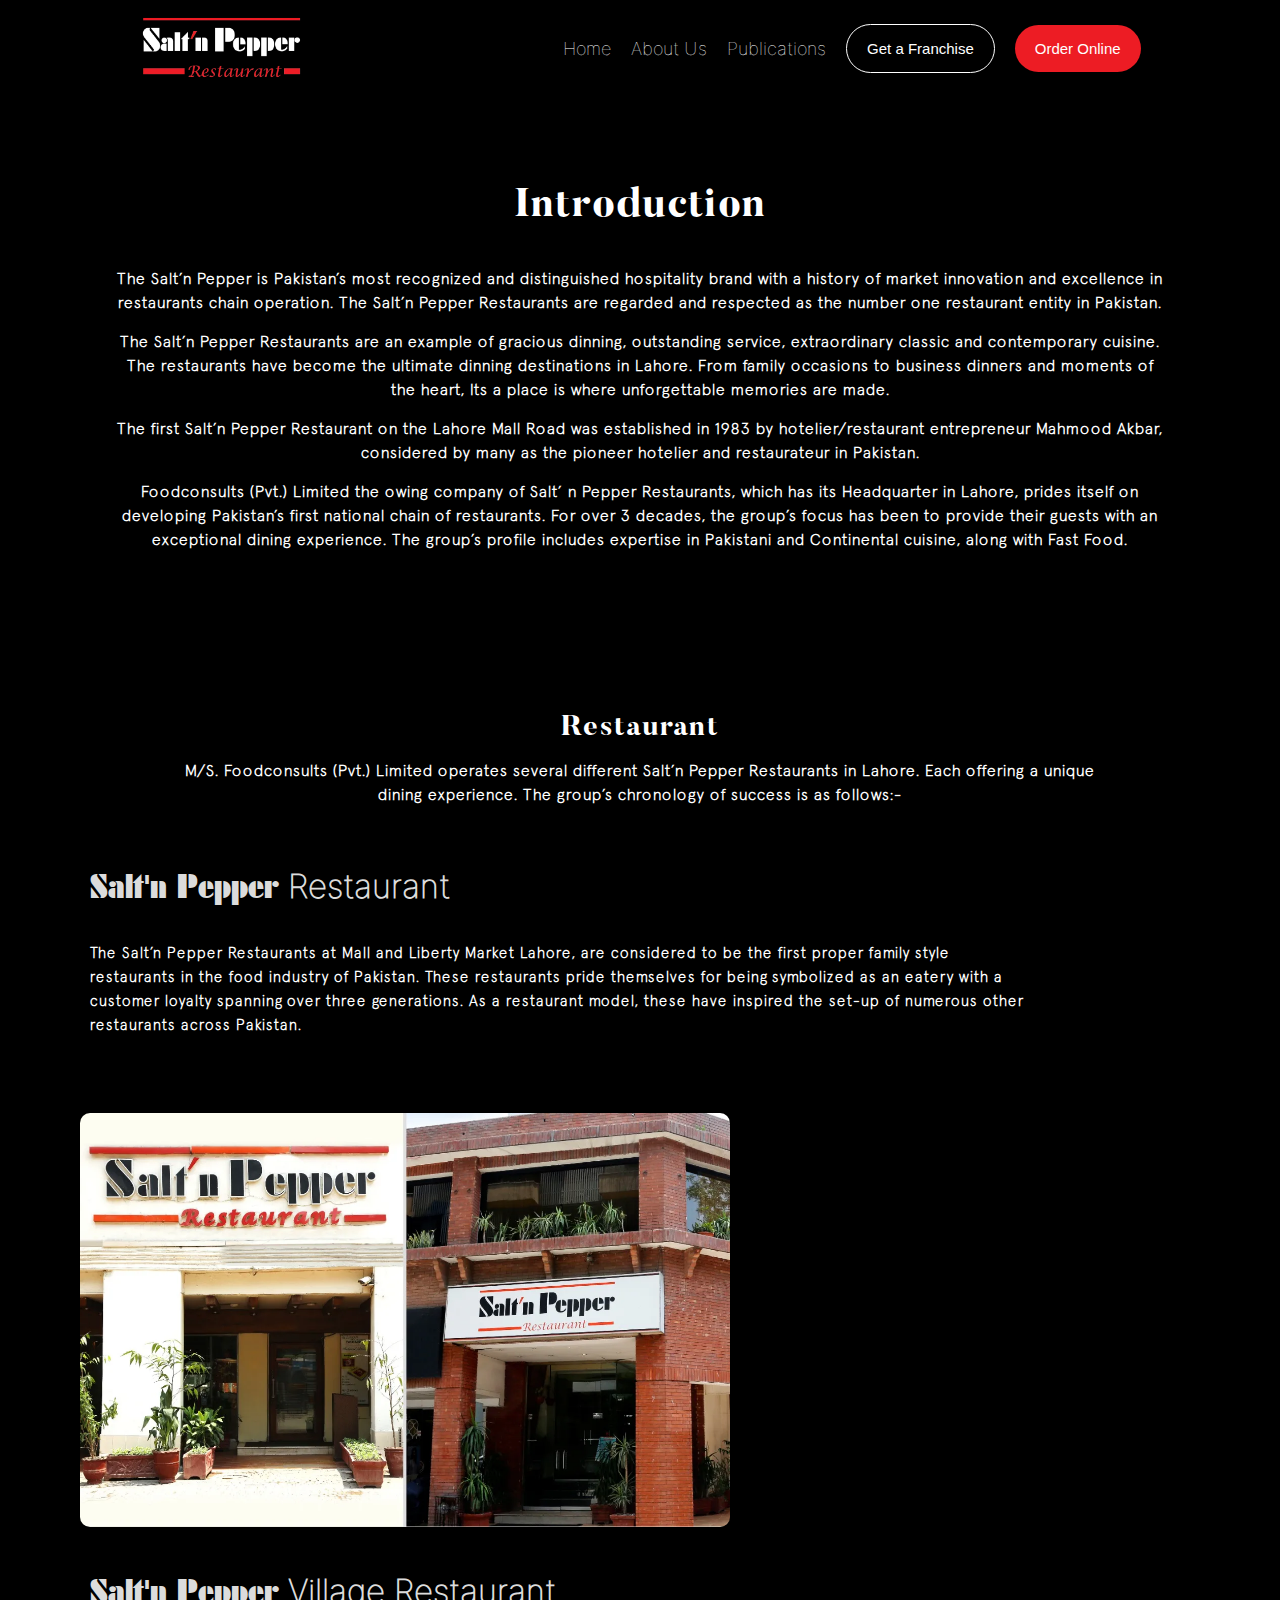
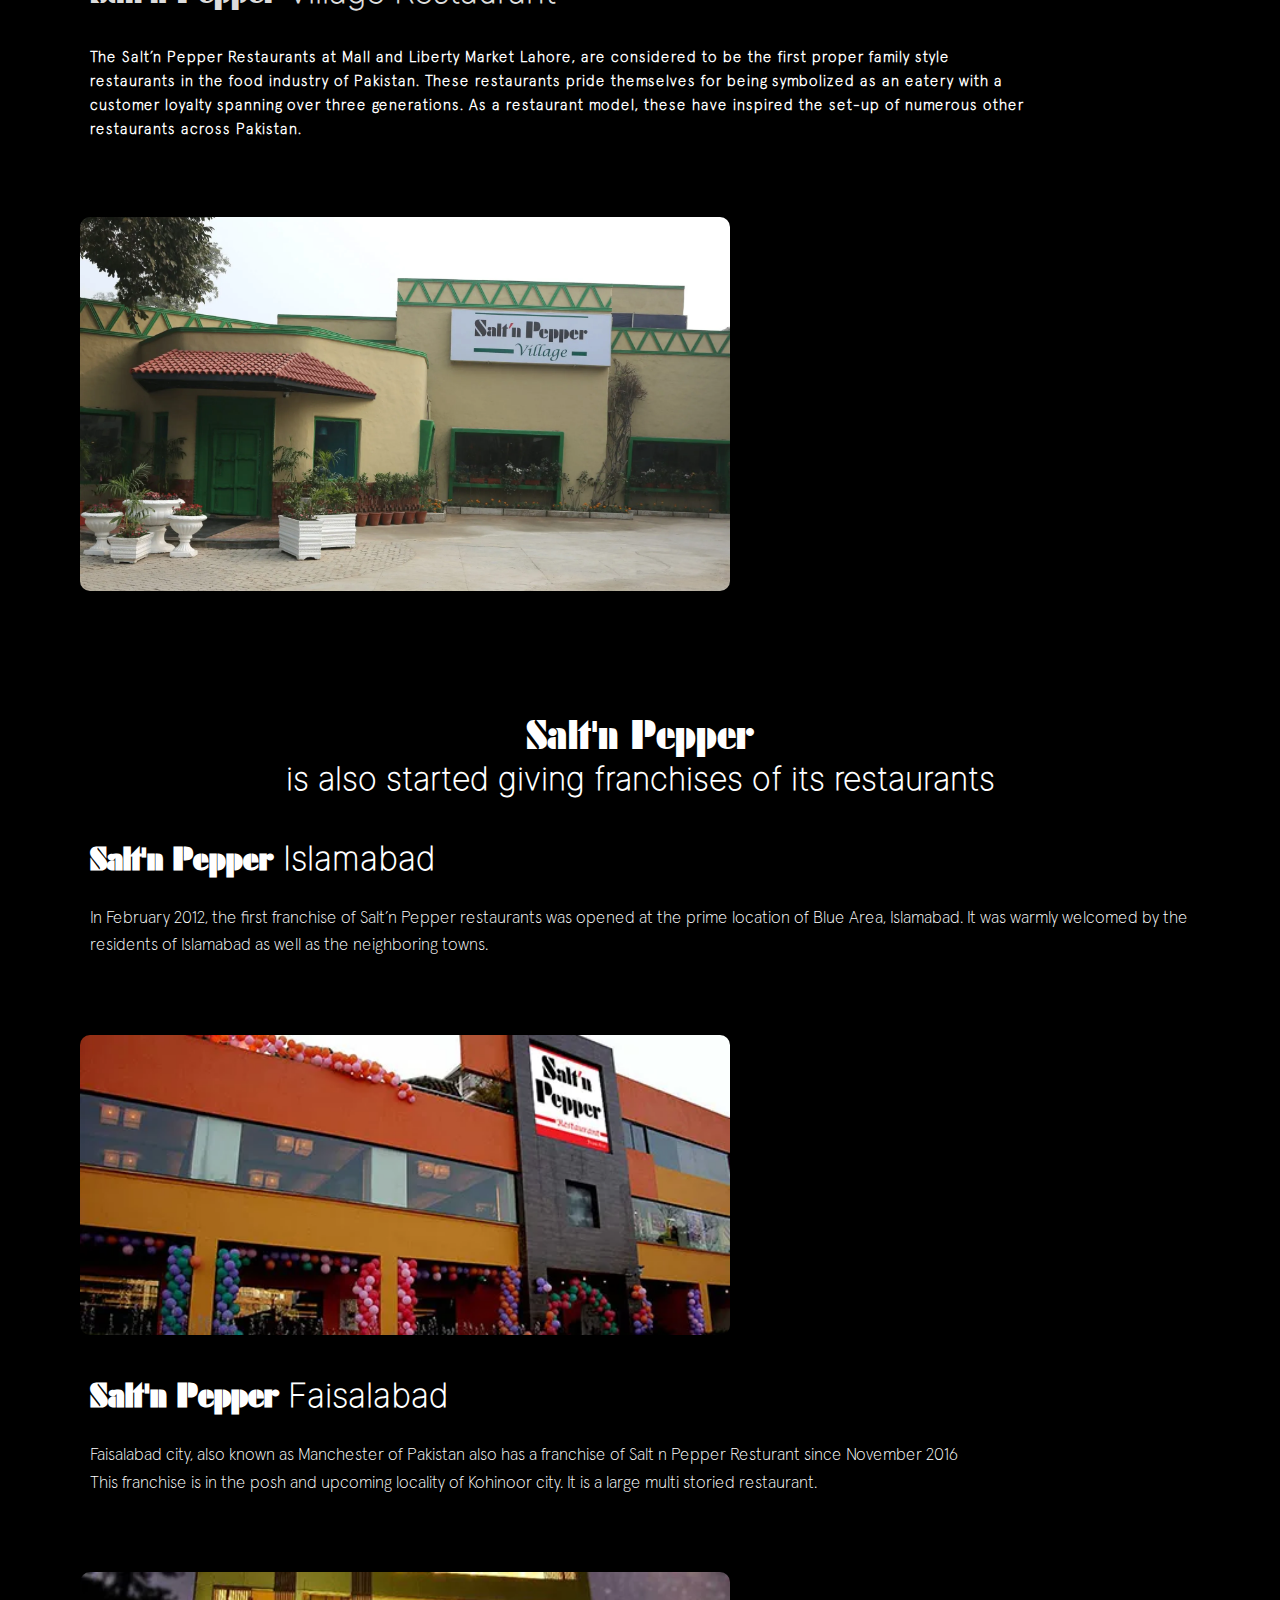
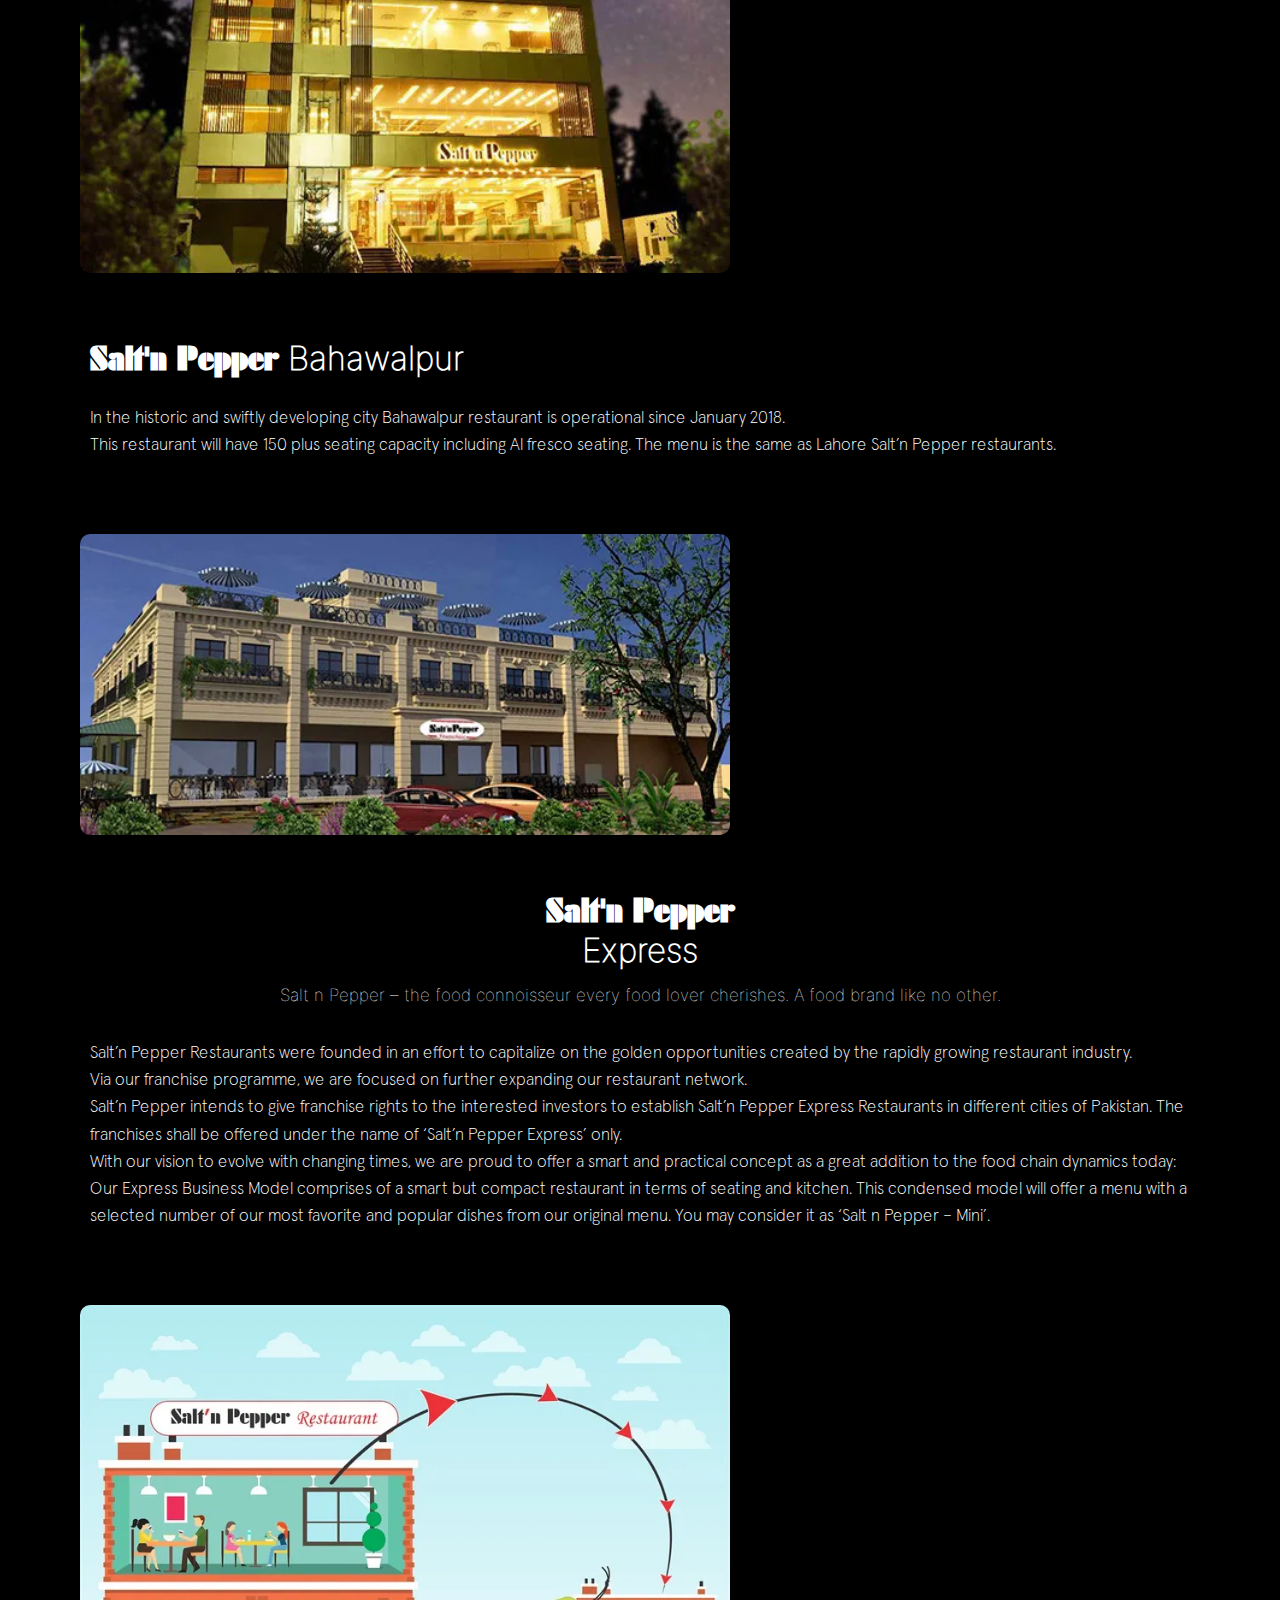
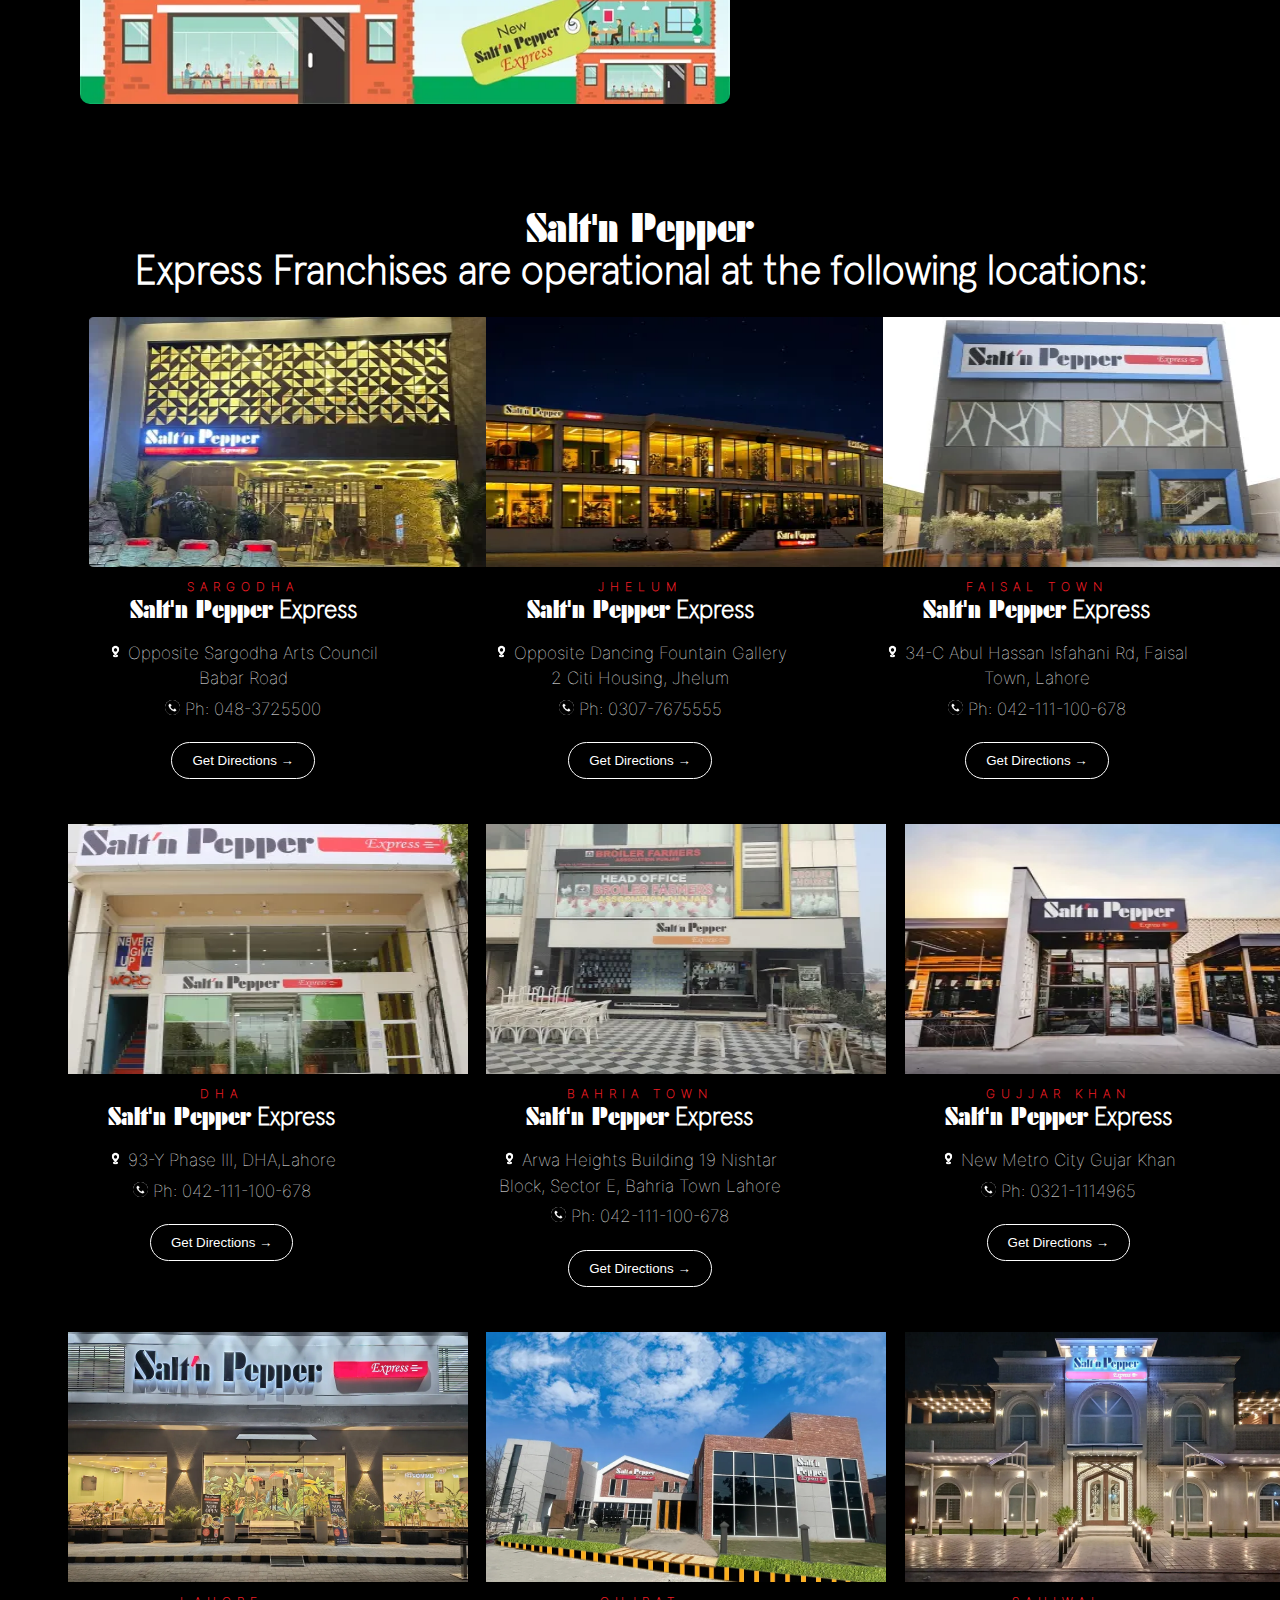
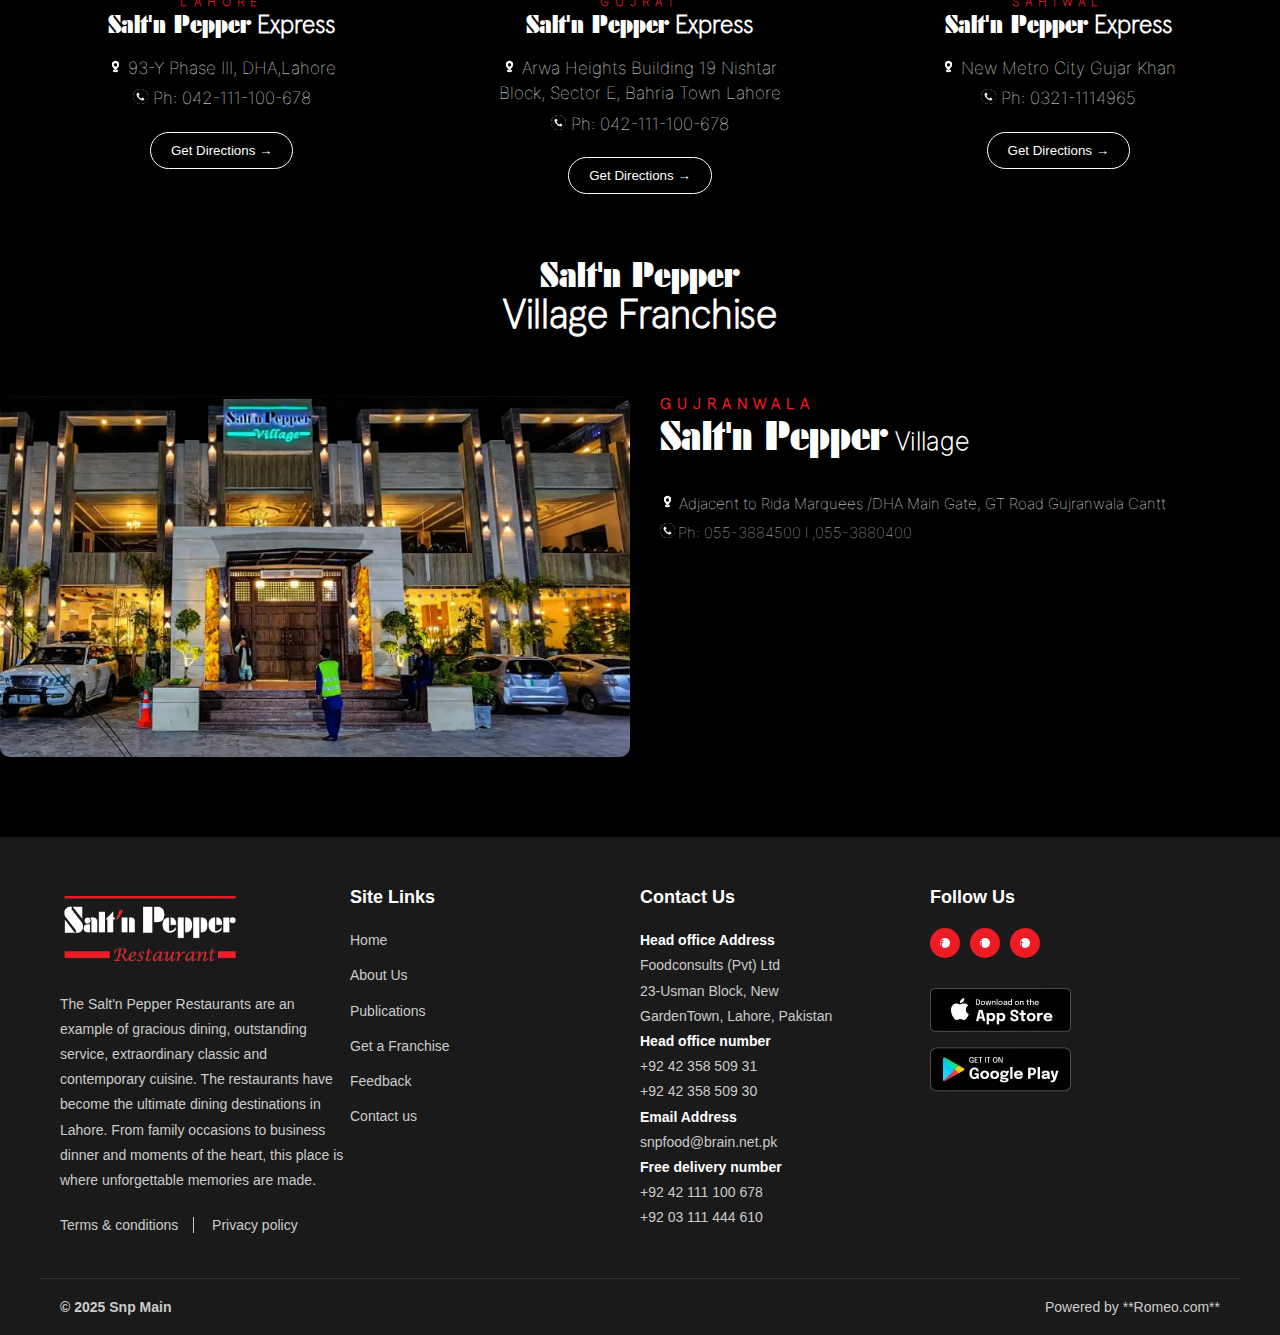
<file: about us.html>
<!DOCTYPE html>
<html lang="en">

<head>
   <meta charset="UTF-8">
   <meta name="viewport" content="width=device-width, initial-scale=1.0">
   <title>About Us</title>
   <link rel="stylesheet" href="utility.css">
   <link rel="stylesheet" href="style.css">
</head>

<body>
   <header class=" d-flex justify-around item-center m-2 flex-wrap">
      <!-- navbar started  -->
      <div class="logo">
         <img class="main-logo" src="Assets/images/logo.webp" alt="logo">
      </div>
      <nav class="d-flex gap-4 flex-wrap item-center">
         <a href="./index.html" class="text-none">Home</a>
         <a href="./about us.html" class="text-none">About Us</a>
         <a href="./publications.html" class="text-none">Publications</a>
         <button class="franchise-btn"><a href="./get a franchise..html" class="text-none">Get a
               Franchise</a></button>
         <button class="order-btn">Order Online<span class="arrow-icon"><i
                  class="fa-solid fa-arrow-right"></i></span></button>

      </nav>
      <!-- navbar ended -->
   </header>

   <!-- introduction started -->

   <section class="about-us text-center">
      <h2>Introduction</h2>
      <p>The Salt’n Pepper is Pakistan’s most recognized and distinguished hospitality brand with a history of market
         innovation and excellence in restaurants chain operation. The Salt’n Pepper Restaurants are regarded and
         respected as the number one restaurant entity in Pakistan.
      </p>
      <p>The Salt’n Pepper Restaurants are an example of gracious dinning, outstanding service, extraordinary classic
         and contemporary cuisine. The restaurants have become the ultimate dinning destinations in Lahore. From family
         occasions to business dinners and moments of the heart, Its a place is where unforgettable memories are made.
      </p>
      <p>The first Salt’n Pepper Restaurant on the Lahore Mall Road was established in 1983 by hotelier/restaurant
         entrepreneur Mahmood Akbar, considered by many as the pioneer hotelier and restaurateur in Pakistan.
      </p>
      <p>Foodconsults (Pvt.) Limited the owing company of Salt’ n Pepper Restaurants, which has its Headquarter in
         Lahore, prides itself on developing Pakistan’s first national chain of restaurants. For over 3 decades, the
         group’s focus has been to provide their guests with an exceptional dining experience. The group’s profile
         includes expertise in Pakistani and Continental cuisine, along with Fast Food.
      </p>
   </section>
   <!-- introduction ended  -->


   <!-- salt n pepper resturant started -->

   <section class="restaurant-intro text-center">
      <h2>Restaurant</h2>
      <p>M/S. Foodconsults (Pvt.) Limited operates several different Salt’n Pepper Restaurants in Lahore. Each offering
         a unique dining experience. The group’s chronology of success is as follows:-
      </p>

      <div class="franchise-one d-flex justify-around flex-wrap gap-5">
         <div class="about-franchise-text m-2">
            <h3><span class="futurak">Salt'n Pepper</span> Restaurant</h3> <br>
            <p>The Salt’n Pepper Restaurants at Mall and Liberty Market Lahore, are considered to be the first proper
               family style restaurants in the food industry of Pakistan. These restaurants pride themselves for being
               symbolized as an eatery with a customer loyalty spanning over three generations. As a restaurant model,
               these have inspired the set-up of numerous other restaurants across Pakistan.</p>
         </div>

         <div class="one-img">
            <img src="Assets/about images/no-1.webp" alt="Salt’n Pepper Lahore">
         </div>
      </div>



      <div class="franchise-two d-flex justify-around flex-wrap gap-5">
         <div class="about-franchise-text m-2">
            <h3><span class="futurak">Salt'n Pepper</span> Village Restaurant</h3> <br>
            <p>The Salt’n Pepper Restaurants at Mall and Liberty Market Lahore, are considered to be the first proper
               family style restaurants in the food industry of Pakistan. These restaurants pride themselves for being
               symbolized as an eatery with a customer loyalty spanning over three generations. As a restaurant model,
               these have inspired the set-up of numerous other restaurants across Pakistan.</p>
         </div>

         <div class="one-img">
            <img src="Assets/about images/no-2.webp" alt="">
         </div>
      </div>
   </section>


   <section class="its-resturants text-center">
      <h2 class="futurak">Salt'n Pepper</h2>
      <span>is also started giving franchises of its restaurants</span>

      <div class="its-one d-flex justify-around flex-wrap gap-5 mt-2">
         <div class="about-its-text m-2">
            <h3><span class="futurak">Salt'n Pepper</span> Islamabad</h3> <br>
            <p>In February 2012, the first franchise of Salt’n Pepper restaurants was opened at the prime location of
               Blue Area, Islamabad. It was warmly welcomed by the residents of Islamabad as well as the neighboring
               towns.</p>
         </div>

         <div class="first-img">
            <img src="Assets/about images/no-3.webp" alt="Salt’n Pepper Lahore">
         </div>
      </div>



      <div class="its-two d-flex justify-around flex-wrap gap-5">
         <div class="about-its-text m-2">
            <h3><span class="futurak">Salt'n Pepper</span> Faisalabad</h3> <br>
            <p>Faisalabad city, also known as Manchester of Pakistan also has a franchise of Salt n Pepper Resturant
               since November 2016</p>
            <p>This franchise is in the posh and upcoming locality of Kohinoor city. It is a large multi storied
               restaurant.</p>
         </div>

         <div class="first-img">
            <img src="Assets/about images/no-4.webp" alt="">
         </div>


         <div class="its-three d-flex justify-around flex-wrap gap-5 mt-2">
            <div class="about-its-text m-2">
               <h3><span class="futurak">Salt'n Pepper</span> Bahawalpur</h3> <br>
               <p>In the historic and swiftly developing city Bahawalpur restaurant is operational since January 2018.
               </p>
               <p>This restaurant will have 150 plus seating capacity including Al fresco seating. The menu is the same
                  as Lahore Salt’n Pepper restaurants.</p>
            </div>

            <div class="first-img">
               <img src="Assets/about images/no-5.webp" alt="Salt’n Pepper Lahore">
            </div>
         </div>

         <div class="its-four-heading">
            <h3><span class="futurak">Salt'n Pepper</span> <br> Express</h3>
            <p>Salt n Pepper – the food connoisseur every food lover cherishes. A food brand like no other.</p>
         </div>

         <div class="its-four d-flex justify-around flex-wrap gap-5 mt-1">
         <div class="about-its-text m-2 mt-4">
            <p>Salt’n Pepper Restaurants were founded in an effort to capitalize on the golden opportunities created by the rapidly growing restaurant industry.</p>
            <p>Via our franchise programme, we are focused on further expanding our restaurant network.</p>
            <p>Salt’n Pepper intends to give franchise rights to the interested investors to establish Salt’n Pepper Express Restaurants in different cities of Pakistan. The franchises shall be offered under the name of ‘Salt’n Pepper Express’ only.</p>
            <p>With our vision to evolve with changing times, we are proud to offer a smart and practical concept as a great addition to the food chain dynamics today:</p>
            <p>Our Express Business Model comprises of a smart but compact restaurant in terms of seating and kitchen. This condensed model will offer a menu with a selected number of our most favorite and popular dishes from our original menu. You may consider it as ‘Salt n Pepper – Mini’.</p>
         </div>

         <div class="first-img">
            <img src="Assets/about images/no-6.webp" alt="">
         </div>
      </div>
   </section>


   <section>

   </section>

   <!-- salt n pepper resturant ended -->

   <!-- Express Franchises are operational at the following locations:started -->

    <section>
  <h3 class="express-franchises-head text-center">
    <span class="futurak">Salt'n Pepper</span><br> Express Franchises are operational at the following locations:</h3>

  <div class="express-franchise d-flex justify-evenly gap-5 m-5 flex-wrap">
    <!-- Card 1 -->
    <div class="franchise-card text-center">
      <img class="express-franchises-images" src="Assets/images/sargodha-pic.webp" alt="Salt’n Pepper Sargodha">
      <h5>SARGODHA</h5>
      <h3><span class="futurak">Salt'n Pepper</span> Express</h3>
      <p><img class="location-img" src="Assets/images/location-4.png"> Opposite Sargodha Arts Council Babar Road</p>
      <p><img class="phone-img" src="Assets/images/phone.png"> Ph: 048-3725500</p> 
      <button class="express-franchise-btn  d-flex flex-column gap-5">Get Directions &#8594</button>
    </div>
 
    <!-- Card 2 -->
    <div class="franchise-card text-center">
      <img class="express-franchises-images" src="Assets/images/jhelum-pic.webp" alt="Salt’n Pepper Jhelum">
      <h5>JHELUM</h5>
      <h3><span class="futurak">Salt'n Pepper</span> Express</h3>
      <p><img class="location-img" src="Assets/images/location-4.png"> Opposite Dancing Fountain Gallery 2 Citi Housing, Jhelum</p>
      <p><img class="phone-img" src="Assets/images/phone.png"> Ph: 0307-7675555</p>
      <button class="express-franchise-btn   d-flex flex-column gap-5">Get Directions &#8594</button>
    </div>

    <!-- Card 3 -->
    <div class="franchise-card text-center">
      <img class="express-franchises-images" src="Assets/images/faisal town-pic.webp" alt="Salt’n Pepper Faisal Town">
      <h5>FAISAL TOWN</h5>
      <h3><span class="futurak">Salt'n Pepper</span> Express</h3>
      <p><img class="location-img" src="Assets/images/location-4.png"> 34-C Abul Hassan Isfahani Rd, Faisal Town, Lahore</p>
      <p><img class="phone-img" src="Assets/images/phone.png"> Ph: 042-111-100-678</p>
      <button class="express-franchise-btn   d-flex flex-column gap-5">Get Directions &#8594</button>
    </div>
  </div>


  <div class="express-franchise d-flex justify-around gap-5 m-5 flex-wrap">
    <!-- Card 4 -->
    <div class="franchise-card text-center">
      <img class="express-franchises-images" src="Assets/images/DHA-pic.webp" alt="Salt’n Pepper Sargodha">
      <h5>DHA</h5>
      <h3><span class="futurak">Salt'n Pepper</span> Express</h3>
      <p><img class="location-img" src="Assets/images/location-4.png">  93-Y Phase III, DHA,Lahore</p>
      <p><img class="phone-img" src="Assets/images/phone.png"> Ph: 042-111-100-678</p>
      <button class="express-franchise-btn   d-flex flex-column gap-5">Get Directions &#8594</button>
    </div>
 
    <!-- Card 5 -->
    <div class="franchise-card text-center">
      <img class="express-franchises-images" src="Assets/images/bahria town-pic.webp" alt="Salt’n Pepper Jhelum">
      <h5>BAHRIA TOWN</h5>
      <h3><span class="futurak">Salt'n Pepper</span> Express</h3>
      <p><img class="location-img" src="Assets/images/location-4.png">  Arwa Heights Building 19 Nishtar Block, Sector E, Bahria Town Lahore</p>
      <p><img class="phone-img" src="Assets/images/phone.png"> Ph: 042-111-100-678</p>
      <button class="express-franchise-btn   d-flex flex-column gap-5 ">Get Directions &#8594</button>
    </div>

    <!-- Card 6 -->
    <div class="franchise-card text-center">
      <img class="express-franchises-images" src="Assets/images/gujjar khan-pic.webp" alt="Salt’n Pepper gujjar khan">
      <h5>GUJJAR KHAN</h5>
      <h3><span class="futurak">Salt'n Pepper</span> Express</h3>
      <p><img class="location-img" src="Assets/images/location-4.png">  New Metro City Gujar Khan</p> 
      <p><img class="phone-img" src="Assets/images/phone.png"> Ph: 0321-1114965</p> 
      <button class="express-franchise-btn   d-flex flex-column gap-5">Get Directions  &#8594</button>
    </div>
  </div>

   <div class="express-franchise d-flex justify-around gap-5 m-5 flex-wrap">
    <!-- Card 7 -->
    <div class="franchise-card text-center">
      <img class="express-franchises-images" src="Assets/images/lahore-pic.webp" alt="Salt’n Pepper lahore">
      <h5>LAHORE</h5>
      <h3><span class="futurak">Salt'n Pepper</span> Express</h3>
      <p><img class="location-img" src="Assets/images/location-4.png">  93-Y Phase III, DHA,Lahore</p>
      <p><img class="phone-img" src="Assets/images/phone.png"> Ph: 042-111-100-678</p>
      <button class="express-franchise-btn   d-flex flex-column gap-5">Get Directions &#8594</button>
    </div>
 
    <!-- Card 8 -->
    <div class="franchise-card text-center">
      <img class="express-franchises-images" src="Assets/images/gujrat-pic.webp" alt="Salt’n Pepper gujrat">
      <h5>GUJRAT</h5>
      <h3><span class="futurak">Salt'n Pepper</span> Express</h3>
      <p><img class="location-img" src="Assets/images/location-4.png">  Arwa Heights Building 19 Nishtar Block, Sector E, Bahria Town Lahore</p>
      <p><img class="phone-img" src="Assets/images/phone.png"> Ph: 042-111-100-678</p>
      <button class="express-franchise-btn   d-flex flex-column gap-5 ">Get Directions &#8594</button>
    </div>

    <!-- Card 9 -->
    <div class="franchise-card text-center">
      <img class="express-franchises-images" src="Assets/images/sahiwal-pic.webp" alt="Salt’n Pepper sahiwal">
      <h5>SAHIWAL</h5>
      <h3><span class="futurak">Salt'n Pepper</span> Express</h3>
      <p><img class="location-img" src="Assets/images/location-4.png">  New Metro City Gujar Khan</p> 
      <p><img class="phone-img" src="Assets/images/phone.png"> Ph: 0321-1114965</p> 
      <button class="express-franchise-btn   d-flex flex-column gap-5">Get Directions  &#8594</button>
    </div>
</section>

   <!-- Express Franchises are operational at the following locations:started -->

<!-- village franchise started  -->

<section>
<h3 class="village-franchise-head-about text-center item-center justify-center flex-wrap ">
    <span class="futurak">Salt'n Pepper</span><br> Village Franchise
  </h3>
   <div class="village-franchise-about d-flex justify-between flex-wrap gap-5">
            <div class="franchise-text m-2">
               <h5>GUJRANWALA</h5>
              <div> <h3><span class="futurak">Salt'n Pepper</span> Village</h3>
               <p> <br> 
                  <img class="location-img" src="Assets/images/location-4.png">  Adjacent to Rida Marquees /DHA Main Gate, GT Road Gujranwala Cantt</p>
               <img class="phone-img mt" src="Assets/images/phone.png">
               <a href="055-3884500 l ,055-3880400">Ph: 055-3884500 l ,055-3880400</a>
               <br>
               </div>
            </div>

            <div class="village-about-img">
               <img src="Assets/images/gujranwal-pic.webp" alt="Salt’n Pepper Gujrawanla">
            </div>
</section>

<!-- village franchise started  -->


<!-- About main footer started  -->

<footer class="main-footer">
    <div class="footer-container d-flex justify-between gap-6">

        <div class="footer-column brand-info">
            <div class="logo-container">
                <img src="Assets/images/logo.webp" alt="Salt'n Pepper Restaurant Logo" class="footer-logo">
            </div>
            <p class="description">
                The Salt'n Pepper Restaurants are an example of gracious dining, outstanding service, extraordinary
                classic and contemporary cuisine. The restaurants have become the ultimate dining destinations in
                Lahore. From family occasions to business dinner and moments of the heart, this place is where
                unforgettable memories are made.
            </p>
            <div class="legal-links">
                <a href="#" class="footer-link">Terms & conditions</a>
                <a href="#" class="footer-link">Privacy policy</a>
            </div>
        </div>

        <div class="footer-column site-links">
            <h4 class="column-title">Site Links</h4>
            <ul>
                <li><a href="#" class="footer-link">Home</a></li>
                <li><a href="#" class="footer-link">About Us</a></li>
                <li><a href="#" class="footer-link">Publications</a></li>
                <li><a href="#" class="footer-link">Get a Franchise</a></li>
                <li><a href="#" class="footer-link">Feedback</a></li>
                <li><a href="#" class="footer-link">Contact us</a></li>
            </ul>
        </div>

        <div class="footer-column contact-us">
            <h4 class="column-title">Contact Us</h4>

            <p><strong>Head office Address</strong></p>
            <p class="contact-detail">Foodconsults (Pvt) Ltd</p>
            <p class="contact-detail">23-Usman Block, New</p>
            <p class="contact-detail">GardenTown, Lahore, Pakistan</p>

            <p><strong>Head office number</strong></p>
            <p class="contact-detail">+92 42 358 509 31</p>
            <p class="contact-detail">+92 42 358 509 30</p>

            <p><strong>Email Address</strong></p>
            <p class="contact-detail email-link">snpfood@brain.net.pk</p>

            <p><strong>Free delivery number</strong></p>
            <p class="contact-detail">+92 42 111 100 678</p>
            <p class="contact-detail">+92 03 111 444 610</p>
        </div>

        <div class="footer-column follow-us">
            <h4 class="column-title">Follow Us</h4>
            
            <div class="social-icons">
                <a href="#" class="social-icon facebook" aria-label="Facebook"></a>
                <a href="#" class="social-icon instagram" aria-label="Instagram"></a>
                <a href="#" class="social-icon twitter" aria-label="Twitter"></a>
            </div>

            <div class="app-links">
                <a href="#" aria-label="Download on the App Store">
                    <img src="Assets/images/app store.webp" alt="App Store" class="app-badge">
                </a>
                <a href="#" aria-label="Get it on Google Play">
                    <img src="Assets/images/google play.webp" alt="Google Play" class="app-badge">
                </a>
            </div>
        </div>

    </div>

    <div class="footer-bottom">
        <p class="copyright">© 2025 Snp Main</p>
        <p class="powered-by">Powered by **Romeo.com**</p>
    </div>
</footer>
</body>

</html>
</file>
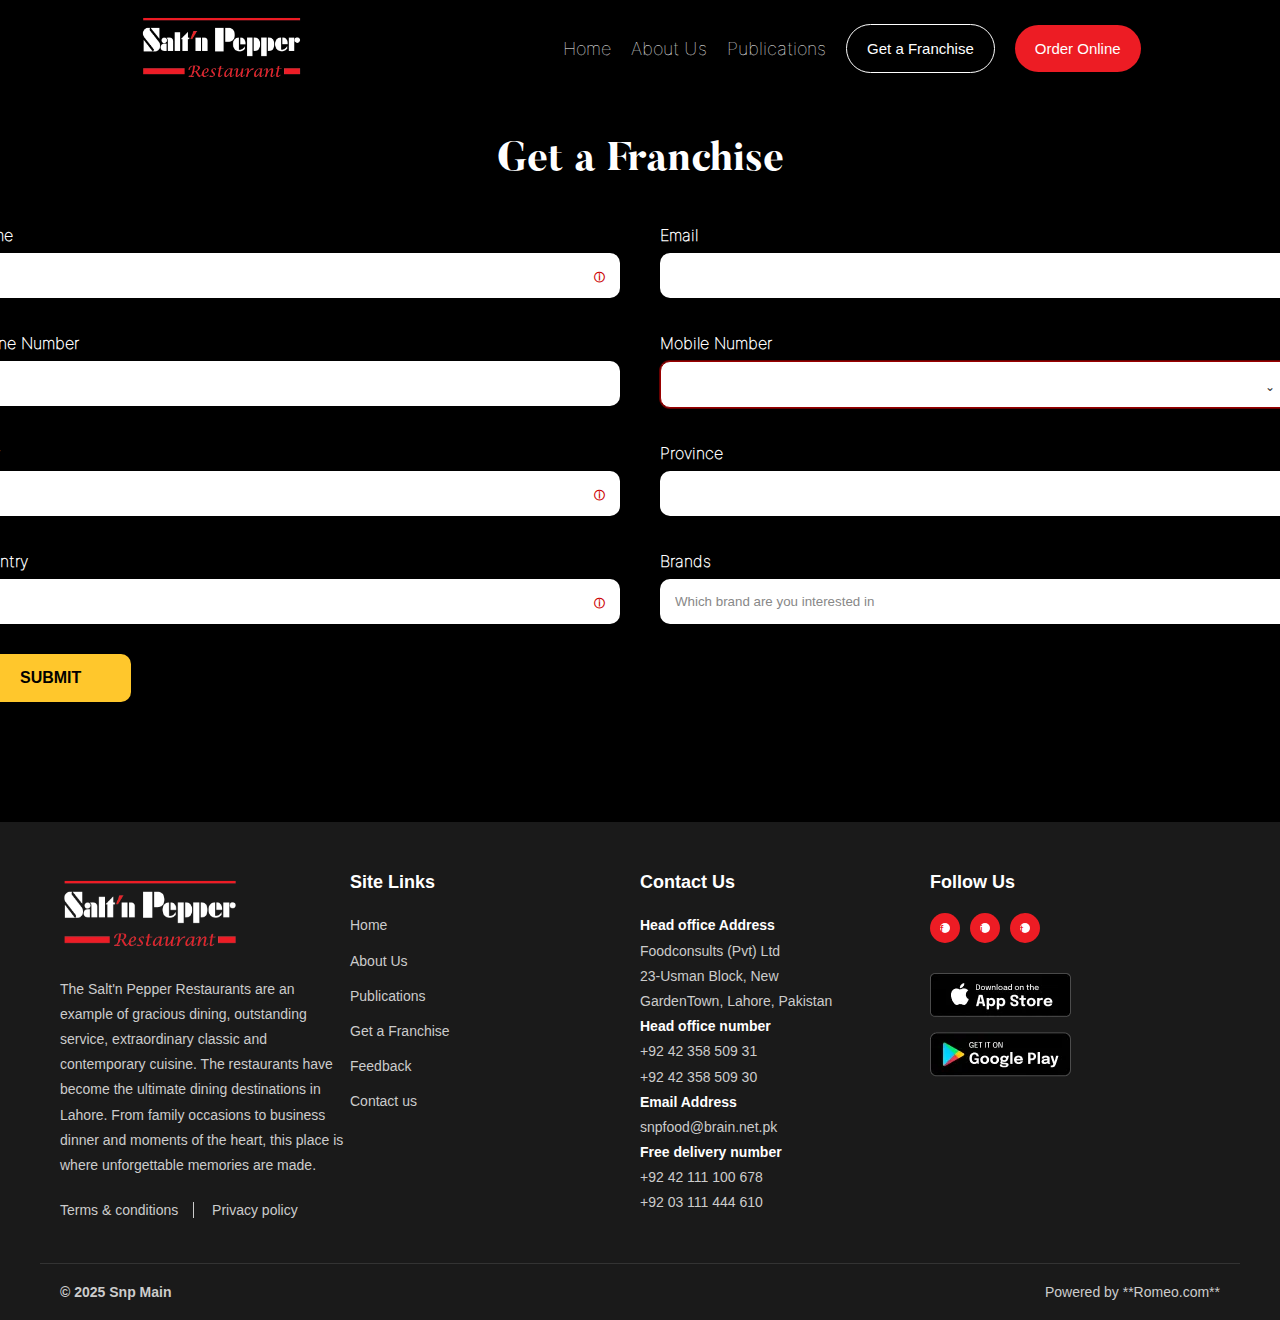
<file: get a franchise..html>
<!DOCTYPE html>
<html lang="en">
<head>
    <meta charset="UTF-8">
    <meta name="viewport" content="width=device-width, initial-scale=1.0">
    <title>Get A Franchise</title>
    <link rel="stylesheet" href="utility.css">
   <link rel="stylesheet" href="style.css">
</head>
<body>
     <header class=" d-flex justify-around item-center m-2 flex-wrap">
      <!-- navbar started  -->
      <div class="logo">
         <img class="main-logo" src="Assets/images/logo.webp" alt="logo">
      </div>
      <nav class="d-flex gap-4 flex-wrap item-center">
         <a href="./index.html" class="text-none">Home</a>
         <a href="./about us.html" class="text-none">About Us</a>
         <a href="./publications.html" class="text-none">Publications</a>
         <button class="franchise-btn"><a href="./get a franchise..html" class="text-none">Get a Franchise</a></button>
         <button class="order-btn">Order Online<span class="arrow-icon"><i
                  class="fa-solid fa-arrow-right"></i></span></button>

      </nav>
   </header>
   <!-- navbar ended -->
    
<!-- Form startedt  -->

  <div class="form-container d-flex item-center justify-center">
        <h2>Get a Franchise</h2>

        <form action="#" method="POST">
            <div class="form-grid">
                
                <div class="form-group">
                    <label for="name">Name</label>
                    <input type="text" id="name" name="name" required>
                    <span class="error-icon">ⓘ</span>
                </div>
                <div class="form-group">
                    <label for="email">Email</label>
                    <input type="email" id="email" name="email" required>
                    <span class="error-icon">ⓘ</span>
                </div>

                <div class="form-group">
                    <label for="phone">Phone Number</label>
                    <input type="tel" id="phone" name="phone" value="0" required>
                </div>
                <div class="form-group">
                    <label for="mobile">Mobile Number</label>
                    <input type="tel" id="mobile" name="mobile" required>
                    <span class="dropdown-icon">⌄</span> 
                    <span class="error-icon">ⓘ</span>
                </div>

                <div class="form-group">
                    <label for="city">City</label>
                    <input type="text" id="city" name="city" required>
                    <span class="error-icon">ⓘ</span>
                </div>
                <div class="form-group">
                    <label for="province">Province</label>
                    <input type="text" id="province" name="province" required>
                    <span class="error-icon">ⓘ</span>
                </div>

                <div class="form-group">
                    <label for="country">Country</label>
                    <input type="text" id="country" name="country" required>
                    <span class="error-icon">ⓘ</span>
                </div>
                <div class="form-group">
                    <label for="brands">Brands</label>
                    <input type="text" id="brands" name="brands" placeholder="Which brand are you interested in" required>
                </div>
            </div>

            <button type="submit" class="submit-button">SUBMIT</button>
        </form>
    </div>

<!-- Form ended  -->


<!-- franchise main footer started  -->

<footer class="main-footer">
    <div class="footer-container d-flex justify-between gap-6">

        <div class="footer-column brand-info">
            <div class="logo-container">
                <img src="Assets/images/logo.webp" alt="Salt'n Pepper Restaurant Logo" class="footer-logo">
            </div>
            <p class="description">
                The Salt'n Pepper Restaurants are an example of gracious dining, outstanding service, extraordinary
                classic and contemporary cuisine. The restaurants have become the ultimate dining destinations in
                Lahore. From family occasions to business dinner and moments of the heart, this place is where
                unforgettable memories are made.
            </p>
            <div class="legal-links">
                <a href="#" class="footer-link">Terms & conditions</a>
                <a href="#" class="footer-link">Privacy policy</a>
            </div>
        </div>

        <div class="footer-column site-links">
            <h4 class="column-title">Site Links</h4>
            <ul>
                <li><a href="#" class="footer-link">Home</a></li>
                <li><a href="#" class="footer-link">About Us</a></li>
                <li><a href="#" class="footer-link">Publications</a></li>
                <li><a href="#" class="footer-link">Get a Franchise</a></li>
                <li><a href="#" class="footer-link">Feedback</a></li>
                <li><a href="#" class="footer-link">Contact us</a></li>
            </ul>
        </div>

        <div class="footer-column contact-us">
            <h4 class="column-title">Contact Us</h4>

            <p><strong>Head office Address</strong></p>
            <p class="contact-detail">Foodconsults (Pvt) Ltd</p>
            <p class="contact-detail">23-Usman Block, New</p>
            <p class="contact-detail">GardenTown, Lahore, Pakistan</p>

            <p><strong>Head office number</strong></p>
            <p class="contact-detail">+92 42 358 509 31</p>
            <p class="contact-detail">+92 42 358 509 30</p>

            <p><strong>Email Address</strong></p>
            <p class="contact-detail email-link">snpfood@brain.net.pk</p>

            <p><strong>Free delivery number</strong></p>
            <p class="contact-detail">+92 42 111 100 678</p>
            <p class="contact-detail">+92 03 111 444 610</p>
        </div>

        <div class="footer-column follow-us">
            <h4 class="column-title">Follow Us</h4>
            
            <div class="social-icons">
                <a href="#" class="social-icon facebook" aria-label="Facebook"></a>
                <a href="#" class="social-icon instagram" aria-label="Instagram"></a>
                <a href="#" class="social-icon twitter" aria-label="Twitter"></a>
            </div>

            <div class="app-links">
                <a href="#" aria-label="Download on the App Store">
                    <img src="Assets/images/app store.webp" alt="App Store" class="app-badge">
                </a>
                <a href="#" aria-label="Get it on Google Play">
                    <img src="Assets/images/google play.webp" alt="Google Play" class="app-badge">
                </a>
            </div>
        </div>

    </div>

    <div class="footer-bottom">
        <p class="copyright">© 2025 Snp Main</p>
        <p class="powered-by">Powered by **Romeo.com**</p>
    </div>
</footer>

<!-- franchise main footer started  -->

</body>
</html>
</file>
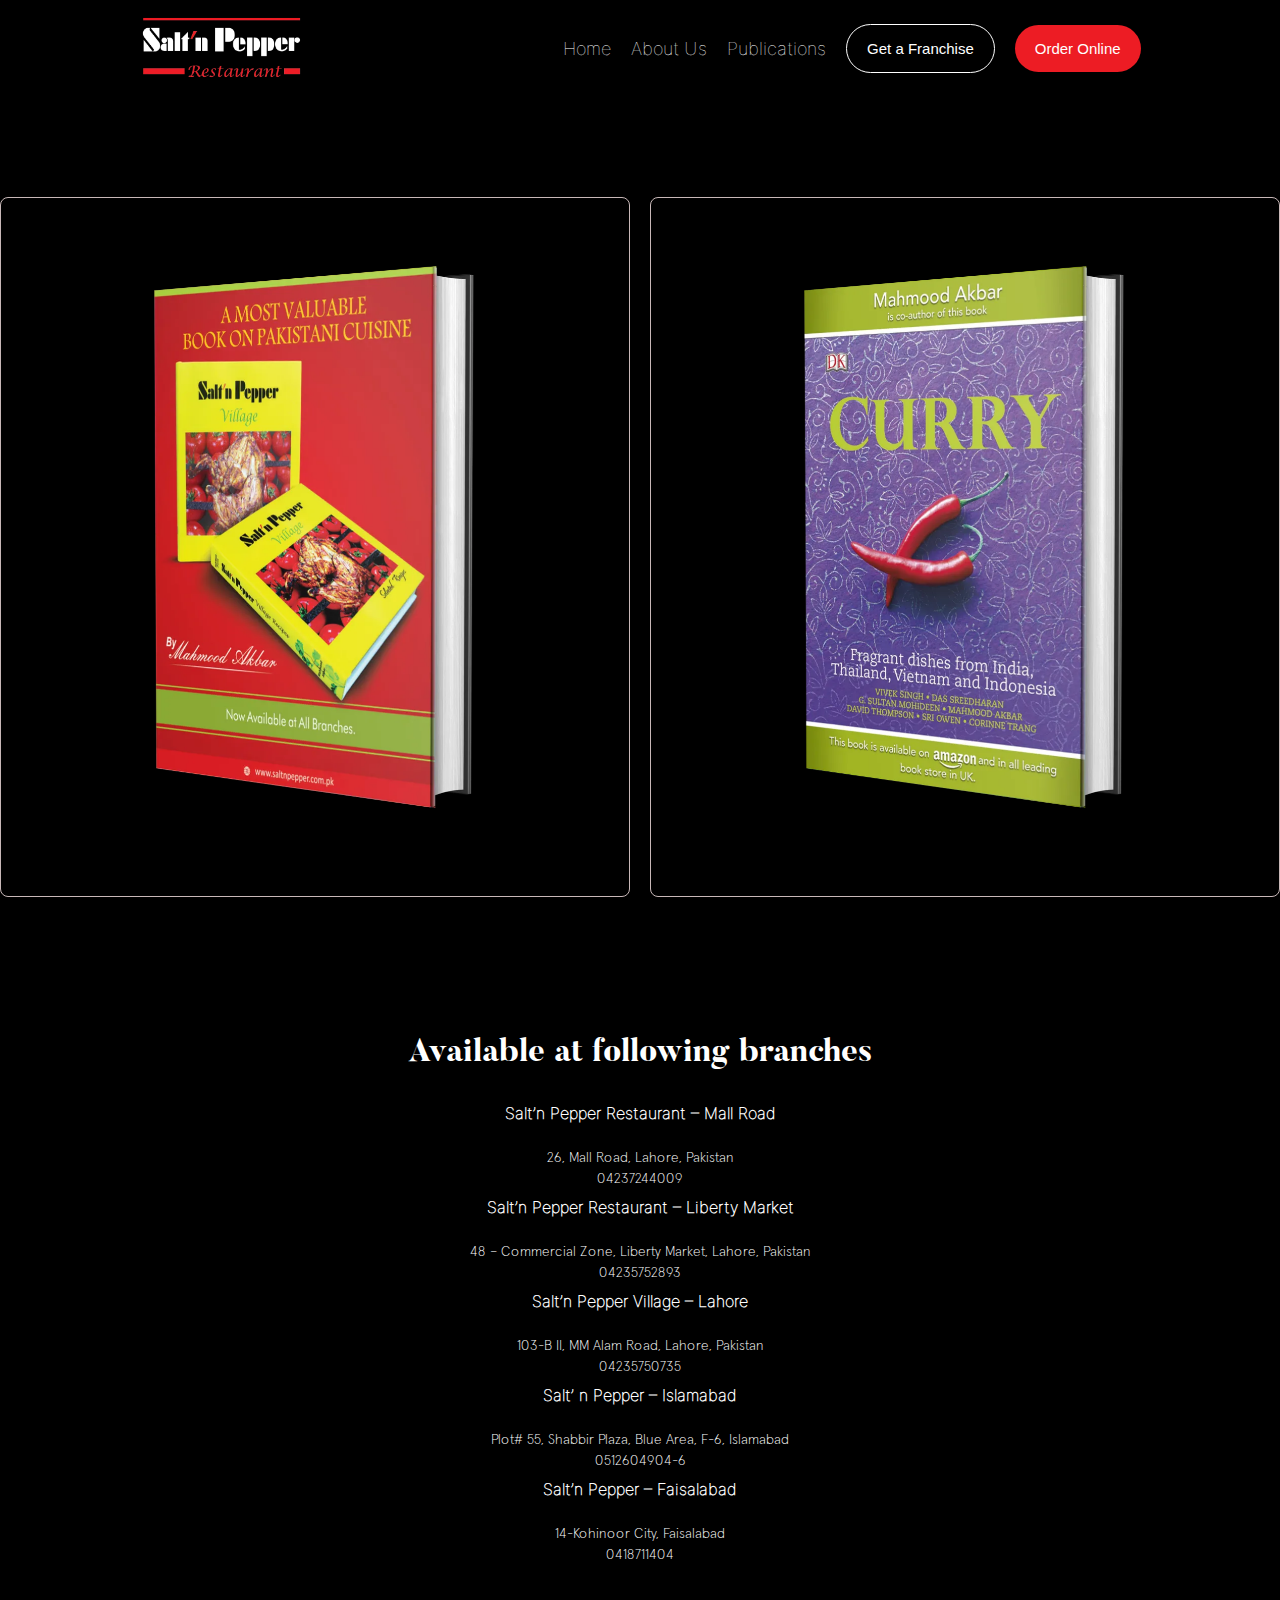
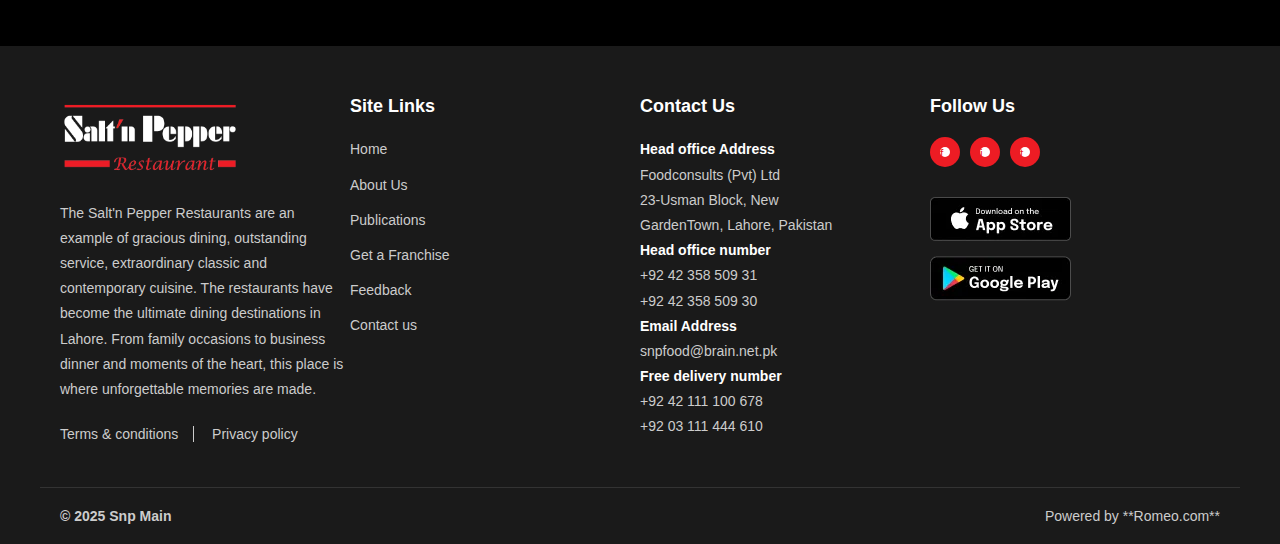
<file: publications.html>
<!DOCTYPE html>
<html lang="en">
<head>
    <meta charset="UTF-8">
    <meta name="viewport" content="width=device-width, initial-scale=1.0">
    <title>Publications</title>
    <link rel="stylesheet" href="utility.css">
   <link rel="stylesheet" href="style.css">
</head>
<body>
     <header class=" d-flex justify-around item-center m-2 flex-wrap">
      <!-- navbar started  -->
      <div class="logo">
         <img class="main-logo" src="Assets/images/logo.webp" alt="logo">
      </div>
      <nav class="d-flex gap-4 flex-wrap item-center">
         <a href="./index.html" class="text-none">Home</a>
         <a href="./about us.html" class="text-none">About Us</a>
         <a href="./publications.html" class="text-none">Publications</a>
         <button class="franchise-btn"><a href="./get a franchise..html" class="text-none">Get a Franchise</a></button>
         <button class="order-btn">Order Online<span class="arrow-icon"><i
                  class="fa-solid fa-arrow-right"></i></span></button>

      </nav>
   </header>
      <!-- navbar ended -->

      <!-- bokks shelf started  -->

   <div class="book-shelf d-flex justify-center item-center mt-4">
  <div class="book">
    <img src="Assets/about images/book-1.webp" alt="Book 1">
  </div>
  <div class="book">
    <img src="Assets/about images/book-2.webp" alt="Book 2">
  </div>
</div>

      <!-- bokks shelf endeted  -->

      <!-- Text part started  -->

    <section class="branches-info text-center mt-4">
  <h3>Available at following branches</h3>
  <div>
    <p>
      <strong>Salt’n Pepper Restaurant – Mall Road</strong><br>
      26, Mall Road, Lahore, Pakistan<br>
      <span>04237244009</span>
    </p>
    <p>
      <strong>Salt’n Pepper Restaurant – Liberty Market</strong><br>
      48 – Commercial Zone, Liberty Market, Lahore, Pakistan<br>
      <span>04235752893</span>
    </p>
    <p>
      <strong>Salt’n Pepper Village – Lahore</strong><br>
      103-B II, MM Alam Road, Lahore, Pakistan<br>
      <span>04235750735</span>
    </p>
    <p>
      <strong>Salt’ n Pepper – Islamabad</strong><br>
      Plot# 55, Shabbir Plaza, Blue Area, F-6, Islamabad<br>
      <span>0512604904-6</span>
    </p>
    <p>
      <strong>Salt’n Pepper – Faisalabad</strong><br>
      14-Kohinoor City, Faisalabad<br>
      <span>0418711404</span>
    </p>
  </div>
</section>

<!-- Publication footer started  -->

<footer class="main-footer">
    <div class="footer-container d-flex justify-between gap-6">

        <div class="footer-column brand-info">
            <div class="logo-container">
                <img src="Assets/images/logo.webp" alt="Salt'n Pepper Restaurant Logo" class="footer-logo">
            </div>
            <p class="description">
                The Salt'n Pepper Restaurants are an example of gracious dining, outstanding service, extraordinary
                classic and contemporary cuisine. The restaurants have become the ultimate dining destinations in
                Lahore. From family occasions to business dinner and moments of the heart, this place is where
                unforgettable memories are made.
            </p>
            <div class="legal-links">
                <a href="#" class="footer-link">Terms & conditions</a>
                <a href="#" class="footer-link">Privacy policy</a>
            </div>
        </div>

        <div class="footer-column site-links">
            <h4 class="column-title">Site Links</h4>
            <ul>
                <li><a href="#" class="footer-link">Home</a></li>
                <li><a href="#" class="footer-link">About Us</a></li>
                <li><a href="#" class="footer-link">Publications</a></li>
                <li><a href="#" class="footer-link">Get a Franchise</a></li>
                <li><a href="#" class="footer-link">Feedback</a></li>
                <li><a href="#" class="footer-link">Contact us</a></li>
            </ul>
        </div>

        <div class="footer-column contact-us">
            <h4 class="column-title">Contact Us</h4>

            <p><strong>Head office Address</strong></p>
            <p class="contact-detail">Foodconsults (Pvt) Ltd</p>
            <p class="contact-detail">23-Usman Block, New</p>
            <p class="contact-detail">GardenTown, Lahore, Pakistan</p>

            <p><strong>Head office number</strong></p>
            <p class="contact-detail">+92 42 358 509 31</p>
            <p class="contact-detail">+92 42 358 509 30</p>

            <p><strong>Email Address</strong></p>
            <p class="contact-detail email-link">snpfood@brain.net.pk</p>

            <p><strong>Free delivery number</strong></p>
            <p class="contact-detail">+92 42 111 100 678</p>
            <p class="contact-detail">+92 03 111 444 610</p>
        </div>

        <div class="footer-column follow-us">
            <h4 class="column-title">Follow Us</h4>
            
            <div class="social-icons">
                <a href="#" class="social-icon facebook" aria-label="Facebook"></a>
                <a href="#" class="social-icon instagram" aria-label="Instagram"></a>
                <a href="#" class="social-icon twitter" aria-label="Twitter"></a>
            </div>

            <div class="app-links">
                <a href="#" aria-label="Download on the App Store">
                    <img src="Assets/images/app store.webp" alt="App Store" class="app-badge">
                </a>
                <a href="#" aria-label="Get it on Google Play">
                    <img src="Assets/images/google play.webp" alt="Google Play" class="app-badge">
                </a>
            </div>
        </div>

    </div>

    <div class="footer-bottom">
        <p class="copyright">© 2025 Snp Main</p>
        <p class="powered-by">Powered by **Romeo.com**</p>
    </div>
</footer>

<!-- Publication footer endeed  -->

</body>
</html>
</file>
<file: utility.css>
* {
    margin: 0;
    padding: 0;
    box-sizing: border-box;
}

body {
    background-color: #000000;
    color: #ffffff;
}

.text-center {
    text-align: center;
}

.d-flex {
    display: flex;
}

.justify-center {
    justify-content: center;
}

.justify-between {
    justify-content: space-between;
}

.justify-around {
    justify-content: space-around;
}

.justify-evenly {
    justify-content: space-evenly;
}

.item-center {
    align-items: center;
}

.flex-wrap{
    flex-wrap: wrap;
}

.flex-column {
    flex-direction: column;
}

.gap-1 {
    gap: 5px;
}

.gap-2 {
    gap: 10px;
}

.gap-3 {
    gap: 15px;
}

.gap-4 {
    gap: 20px;
}

.gap-5 {
    gap: 25px;
}

.m-1 {
    margin: 5px;
}

.m-1 {
    margin: 5px;
}

.m-2 {
    margin: 10px;
}

.m-3 {
    margin: 15px;
}

.m-4 {
    margin: 20px;
}

.m-5 {
    margin: 25px;
}

.p-1 {
    padding: 5px;
}

.p-2 {
    padding: 10px;
}

.p-3 {
    padding: 15px;
}

.p-4 {
    padding: 20px;
}

.p-5 {
    padding: 25px;
}

.mt {
    margin-top: 10px;
}

.mb {
    margin-bottom: 5px;
}

.ml {
    margin-left: 5px;
}

.mr {
    margin-right: 5px;
}

.pt {
    padding-top: 5px;
}

.pb {
    padding-bottom: 5px;
}

.pl {
    padding-left: 5px;
}

.pr {
    padding-right:5px;
}

.text-none {
    text-decoration: none;
    color: #ffffff;
}
</file>
<file: style.css>
html {
    font-size: 62.5%;
}

:root {
    --black: #000000;
    --white: #ffffff;
    --red: #ed1c24;
    --grey: #1d1d1d;
}

@font-face {
    font-family: inter;
    src: url(Assets/fonts/Inter/inter-thin.ttf);
}


@font-face {
    font-family: apercu;
    src: url(Assets/fonts/Apercu/apercu-pro-extra-light.ttf);
}

@font-face {
    font-family: futurak;
    src: url(Assets/fonts/futurak/futurak.ttf);
}

@font-face {
    font-family: butler;
    src: url(Assets/fonts/butler/Butler_ExtraBold.otf);
}



body {
    font-family: inter;
}

/* navbar started  */

.main-logo {
    width: 165px;
}

nav>a {
    font-size: 1.8rem;
}

nav>button {
    font-size: 1.5rem
}

.franchise-btn {
    border: 1px solid var(--white);
    background-color: transparent;
    color: var(--white);
    padding: 15px 20px;
    border-radius: 30px;
}

.order-btn {
    border: 0px;
    background-color: var(--red);
    color: var(--white);
    padding: 15px 20px;
    border-radius: 30px;
}

/* nav bar ended */

/* carousel started */

.carousel {
    width: 100%;
}

/* carousel ended */

/* our brands started */

.our-brands {
    font-size: 1.5rem;
    font-family: apercu;
    font-weight: lighter;
    margin: 30px 0px 0px 0px;
}

.futurak {
    font-family: futurak;
    font-weight: lighter;
    font-size: 5rem; 
}


.apercu {
    font-weight: lighter;
}

.our-brands>.para {
    font-size: 1.3rem;
    color: #ffffffB3;
    margin: 15px;
}

.brand-image {
    background-color: var(--white);
    border-radius: 10px;
    padding: 10px;
}

.brand-online-btn {
    background-color: transparent;
    border: 1px solid var(--white);
    border-radius: 20px;
    padding: 10px 45px;
    color: var(--white);
}

.main-head {
    font-size: 4rem;
    font-family: apercu;
    font-weight: lighter;
    margin: 30px 0px 0px 0px;
}


/* restuarant franchise sterted */

.our-franchise {
    margin-top: 100px;
}

.franchise-islamabad {
    margin-top: 40px;
}

.location-img {
    width: 15px;
}

.phone-img {
    border-radius: 50%;
    width: 15px;
}

.franchise-section {
    padding: 60px;
}

.franchise-text h5 {
    color: var(--red);
    letter-spacing: 6px;
    font-size: 1.6rem;
    font-family: apercu;
}

.franchise-text h3 {
    font-size: 2.5rem;
}

.futurak {
    font-size: 4rem;
}

.franchise-text p {
    font-size: 1.5rem;
    color: var(--white);
}

.franchise-text a {
    font-size: 1.5rem;
    color: #ccc;
    text-decoration: none;
}

.get-directions-btn {
    background-color: transparent;
    border: 1px solid var(--white);
    border-radius: 20px;
    padding: 10px 20px;
    color: var(--white);
    margin-top: 40px;
    margin-left: 10px;
}


.islamabad-img img {
    width: 650px !important;
    height: auto;
    border-radius: 12px;
    display: block;
}

.para {
    font-size: 1.5rem;
}


/* faisalabad franchise started */


.faisalabad-img img {
     width: 650px;
    border-radius: 12px;
    overflow: hidden;
    height: auto;
    object-fit: cover;
    display: block;
}

.franchise-faisalabad {
    margin-top: 40px;
    display: flex;
    justify-content: space-around;
    flex-wrap: wrap;
    gap: 20px;
    flex-direction: row-reverse;
}

/* faisalabad franchise ended */

/* bahawalpur franchise started  */

.bahawalpur-img {
  
}

.bahawalpur-img img {
      width: 650px;
    border-radius: 12px;
    overflow: hidden;
    height: auto;
    object-fit: cover;
    display: block;
}

.franchise-bahawalpur {
    margin-top: 40px
}

/* bahawalpur franchise ended  */


/* express franchises started */

.express-franchises-head {
    margin-top: 40px;
    font-size: 4rem;
    font-family: apercu;
}

.express-franchises-images {
    width: 400px;
    height: 250px;
}


.franchise-card {
    width: 25%;
    color: var(--white);
}


.franchise-card h5 {
    color: var(--red);
    margin-top: 10px;
    font-size: 1.2rem;
    letter-spacing: 6px;
}

.express-franchise h3 {
    font-family: apercu;
    font-size: 2.5rem;
}

.express-franchise h3 .futurak {
    font-size: 2.5rem;
}

.location-img {
    margin-top: 15px;
}

.location-img {
    font-size: 2rem;
}


.express-franchise-btn {
    background-color: transparent;
    border: 1px solid var(--white);
    border-radius: 20px;
    padding: 10px 20px;
    color: var(--white);
    display: block;
    margin: 20px auto;
    cursor: pointer;
}

.franchise-card p {
    font-size: 1rem;
    line-height: 1.5;
    color: var(--white);
    margin: 5px 0;
}

.franchise-card p {
    font-size: clamp(1.7rem, 1vw, 1.2rem);
}

/* express franchises ended*/

/* village-franchise started  */

.village-franchise-head {
    margin-top: 40px;
    font-size: 5rem;
    font-family: apercu;
}

.village-franchise-head .futurak {
    font-size: 5rem;
}

.village-img {
    width: 800px;
    height: 400px;
    border-radius: 12px;
    overflow: hidden;
}

.village-img img {
    width: 100%;
    height: auto;
    object-fit: cover;
    display: block;
}

.village-franchise {
    margin-top: 40px;
    flex-direction: row-reverse;
}

.get-directions-btn {
    background-color: #25bb25;
    cursor: pointer;
}


/* village-franchise endeed  */


/* coming soon section started  */

.franchise-section {
    padding: 60px 20px;
}

.container {
    max-width: 1200px;
    margin: 0 auto;
}

.main-title {
    font-size: 4.8rem;
    font-weight: bold;
    margin-bottom: 5px;
}

.subtitle {
    font-size: 4rem;
    font-weight: 300;
    margin-top: 0;
    margin-bottom: 50px;
    font-family: apercu;
}

.opening-soon {
    font-size: 24px;
    font-weight: normal;
}

.franchise-grid {
    display: grid;
    grid-template-columns: repeat(3, 1fr);
    gap: 30px;
    padding: 0 10px;
}

.franchise-card-coming {
    background-color: var(--white);
    border-radius: 5px;
    padding: 30px;
    min-height: 250px;
    box-shadow: 0 4px 15px rgba(255, 255, 255, 0.1);
    display: flex;
    flex-direction: column;
    border: 1px solid var(--white);
}


.location-pin-container {
    margin-bottom: 20px;
}

.location-pin {
    width: 30px;
    height: 30px;
    background-color: var(--red);
    border-radius: 50% 50% 50% 0;
    transform: rotate(-45deg);
    position: relative;
    margin: 0 auto;
}

.location-pin::after {
    content: '';
    width: 12px;
    height: 12px;
    background-color: var(--white);
    border-radius: 50%;
    position: absolute;
    top: 50%;
    left: 50%;
    transform: translate(-50%, -50%);
}

.status {
    color: var(--red);
    font-weight: bold;
    font-size: 14px;
    letter-spacing: 1px;
    margin-bottom: 10px;
}

.location-name {
    font-size: 18px;
    font-weight: bold;
    margin-top: 0;
    margin-bottom: 5px;
    color: var(--black);
}

.city-name {
    font-size: 16px;
    margin: 0;
    color: var(--grey);
    line-height: 1.3;
}

@media (max-width: 992px) {
    .franchise-grid {
        grid-template-columns: repeat(2, 1fr);
    }

    .main-title {
        font-size: 40px;
    }

    .subtitle {
        font-size: 28px;
    }
}

@media (max-width: 576px) {
    .franchise-grid {
        grid-template-columns: 1fr;
    }

    .main-title {
        font-size: 32px;
    }

    .subtitle {
        font-size: 24px;
    }

    .franchise-card {
        padding: 20px;
        min-height: 180px;
    }
}

/* coming soon section ended  */


/* main footer started  */


/* Footer Container */
.main-footer {
    background-color: #1a1a1a;
    color: var(--white);
    font-family: Arial, sans-serif;
    padding-top: 50px;
    padding-bottom: 20px;
}

.footer-container {
    max-width: 1200px;
    margin: 0 auto;
    padding: 0 20px;
    border-bottom: 1px solid #333333;
    padding-bottom: 40px;
}

/* Common Column Styling */
.footer-column {
    flex: 1;
    min-width: 200px;
}

.column-title {
    font-size: 18px;
    font-weight: bold;
    margin-bottom: 20px;
    color: var(--white);
}

.footer-logo {
    max-width: 180px;
    height: auto;
    margin-bottom: 20px;
}

.description {
    font-size: 14px;
    line-height: 1.8;
    color: #cccccc;
    margin-bottom: 20px;
}

.legal-links a {
    font-size: 14px;
    margin-right: 15px;
    padding-right: 15px;
    border-right: 1px solid #cccccc;
}

.legal-links a:last-child {
    border-right: none;
    margin-right: 0;
    padding-right: 0;
}

/* Column 2: Site Links */
.site-links ul {
    list-style: none;
    padding: 0;
    margin: 0;
}

.site-links li {
    margin-bottom: 10px;
}

/* Link Styling */
.footer-link,
.contact-detail {
    color: #cccccc;
    text-decoration: none;
    font-size: 14px;
    line-height: 1.8;
}

.footer-link:hover {
    color: var(--red);
}

/* Column 3: Contact Us */
.contact-us p {
    margin: 0;
    line-height: 1.8;
}

.contact-us strong {
    display: block;
    margin-top: 15px;
    font-size: 14px;
    font-weight: bold;
    color: #ffffff;
}

.contact-us strong:first-child {
    margin-top: 0;
}

.email-link {
    color: #cccccc;
}

/* Column 4: Follow Us */
.social-icons {
    display: flex;
    gap: 10px;
    margin-bottom: 30px;
}

/* Styling for the placeholder social icons */
.social-icon {
    width: 30px;
    height: 30px;
    border-radius: 50%;
    background-color: var(--red);
    display: flex;
    align-items: center;
    justify-content: center;
    color: var(--white);
    text-decoration: none;
    font-size: 16px;
    position: relative;
}

.social-icon::after {
    content: '';
    width: 10px;
    height: 10px;
    background-color: white;
    border-radius: 50%;
    position: absolute;
}

.social-icon.facebook::after {
    content: 'f';
    font-size: 12px;
    color: var(--red);
}

.social-icon.instagram::after {
    content: 'i';
    font-size: 12px;
    color: var(--red);
}

.social-icon.twitter::after {
    content: 't';
    font-size: 12px;
    color: var(--red);
}


.app-links {
    display: flex;
    flex-direction: column;
    gap: 15px;
}

.app-badge {
    max-width: 150px;
    height: auto;
    display: block;
}

/* Footer Bottom Bar */
.footer-bottom {
    max-width: 1200px;
    margin: 0 auto;
    padding: 20px 20px 0;
    display: flex;
    justify-content: space-between;
    align-items: center;
    font-size: 14px;
    color: #cccccc;
}

.copyright {
    font-weight: bold;
}

.powered-by strong {
    font-weight: bold;
}

@media (max-width: 992px) {
    .footer-container {
        flex-wrap: wrap;
        justify-content: flex-start;
        gap: 40px;
    }

    .footer-column {
        min-width: 40%;
        flex: auto;
    }
}

@media (max-width: 576px) {
    .footer-container {
        flex-direction: column;
        gap: 30px;
    }

    .footer-column {
        min-width: 100%;
    }

    .footer-bottom {
        flex-direction: column;
        text-align: center;
        gap: 10px;
        padding-top: 15px;
    }
}

/* footer section ended  */








/* about us section started */

/* head part started */

.about-us,
.restaurant-intro {
    color: #dcdcdc;
    padding: 80px 20px;
    line-height: 1.5;
}

.about-us h2,
.restaurant-intro h2 {
    font-family: butler;
    font-size: 4rem;
    color: #fff;
    margin-bottom: 30px;
    letter-spacing: 1.3px;
}

.restaurant-intro h2 {
    font-family: butler;
    font-size: 2.8rem;
    color: #fff;
    margin-bottom: 10px;
    letter-spacing: 1.3px;
}

.about-us p,
.restaurant-intro p {
    max-width: 85%;
    font-size: 1.6rem;
    font-family: apercu;
    font-weight: bolder;
    margin: 0 auto 15px;
    color: var(--white);
    letter-spacing: 1px;
}

.restaurant-intro {
    padding-top: 0px;
}

.about-us,
.restaurant-intro {
    transition: all 0.3s ease-in-out;
}

/* head part ended */

/* salt n pepper resturant started */

.restaurant-intro {
     padding: 60px 80px;
}

.franchise-one .futurak {
    font-size: 3.3rem;
}


.franchise-one h3 {
    margin: 3rem 0 1.5rem;
    font-size: 3.3rem;
    font-family: inter;
}

.one-img img {
    margin-top: 4rem;
    width: 650px;
    height: auto;
    display: block;
    border-radius: 1rem;
}

.about-franchise-text {
  flex: 1 1 45%;
  text-align: left;
}

.about-franchise-text p {
  margin: 0; 
  font-size: 1.5rem;
  font-family: apercu;
  line-height: 1.6;
}

.one-img {
  flex: 1 1 45%;
}

/* salt n pepper resturant ended */



/* salt n pepper Village resturant started */

.its-resturants {
     padding: 60px 80px;
}


.franchise-two .futurak {
    font-size: 3.3rem;
}


.franchise-two h3 {
    margin: 3rem 0 1.5rem;
    font-size: 3.3rem;
    font-family: inter;
}

.franchise-two {
    flex-direction: row-reverse;
}



.its-resturants span {
    font-size: 3.2rem;
    font-weight: bolder;
}


.its-two .futurak {
    font-size: 3.3rem;
}


.its-two h3 {
    margin: 3rem 0 1.5rem;
    font-size: 3.3rem;
    font-family: inter;
}

.its-two {
    flex-direction: row-reverse;
}

.its-one h3 {
    margin: 3rem 0 1.5rem;
    font-size: 3.3rem;
    font-family: inter;
}

.first-img {
     flex: 1 1 45%;
}

.first-img img {
     margin-top: 4rem;
    width: 650px;
    height: auto;
    display: block;
    border-radius: 1rem;
}

.about-its-text p {
  margin: 0; 
  font-size: 1.7rem;
  font-family: apercu;
  line-height: 1.6;
}

.about-its-text {
  flex: 1 1 45%;
  text-align: left;
}

.its-four-heading p {
    font-size: 1.7rem;
}


.its-four {
    flex-direction: row-reverse;
}

/* village-franchise-head-about started  */


.village-franchise-head-about {
    margin-top: 40px;
    font-size: 4rem;
    font-family: apercu;
}

.village-franchise-head-about .futurak {
    font-size: 3.5rem;
}

.village-franchise-about {
  flex-direction: row-reverse;
  align-items:flex-start;
  justify-content: flex-start; 
  gap: 0; 
  margin-top: 60px;
}

.franchise-text {
  flex: 1;
  margin: 0;
  padding: 0 30px; 
}

.village-about-img {
  flex: 1;
  display: flex;
  justify-content: flex-end; 
}

.village-about-img img {
  width: 630px;
  height: auto;
  border-radius: 1rem;
}

footer {
    margin-top: 80px;
}

/* about us section ended */


/* Publication section started  */


/* book shelf started  */

.book-shelf {
  display: flex;
  gap: 2rem; 
  perspective: 1500px; 
  min-height: 100vh;
}

.book {
  width: 650px;
  height: 700px;
  border: 1px solid #c8b8b8;
  border-radius: 8px;
  overflow: hidden;
  transform-style: preserve-3d;
  transition: transform 0.5s; 
  cursor: pointer;
}

.book img {
  width: 100%;
  height: 100%;
  object-fit: cover;
  display: block;
  backface-visibility: hidden;
}

.book:hover {
  transform: rotateY(15deg) rotateX(5deg) scale(1.05);
}

/* book shelf endeted  */

  /* Text part started   */

.branches-info {
  font-size: 1rem;
  line-height: 1.5;
  max-width: 600px;
  margin: 0 auto;
}

.branches-info h3 {
  font-size: 3.2rem;
  font-family: 'butler', serif;
  margin: 32px 0 24px;
}

.branches-info p {
  margin: 0.5rem 0;
   font-size: 1.4rem;
  font-family: 'apercu', sans-serif;
}

.branches-info p strong {
  display: block;
  font-size: 1.6rem;
  font-family: 'inter', sans-serif;
  margin-bottom: 0.2rem;
}

.branches-info p span {
  display: block;
  font-size: 1.4rem;
  font-family: 'apercu', sans-serif;
}
  /* Text part ended   */

/* Publication section ended  */


/* Get a Franchise section started  */

/* Form part started  */

.form-container {
    width: 100%;
  max-width: 900px;
  margin: 0 auto;
  padding: 60px 20px;
   flex-direction: column;
}

.form-container h2 {
    font-size: 4rem;
    font-family: butler;
    font-weight: 700;
    text-align: center;
    margin-bottom: 40px;
}

.form-container {
    width: 90%;
    max-width: 800px;
    padding: 40px;
}

.form-grid {
  display: grid;
  grid-template-columns: repeat(2, minmax(650px, 1fr));
  gap: 25px 40px; /* row gap, column gap */
  justify-content: center; /* center grid content */
}


.form-group {
  position: relative;
  margin-bottom: 10px;
}

/* Label Styling */
label {
    display: block;
    margin-bottom: 8px;
    font-size: 1.6em;
    font-weight: bold;
}

/* Input Field Styling */
input[type="text"],
input[type="email"],
input[type="tel"] {
    width: 100%;
    padding: 15px ;
    border: none; 
    border-radius: 10px;
    background-color: #ffffff;
    color: #000000;
    font-size: 1.2remm;
}

/* Specific styling for the Mobile Number field to add a subtle dark border */
#mobile {
    border: 1px solid #990000; 
    box-shadow: 0 0 0 1px rgba(255, 0, 0, 0.4); 
}

#brands::placeholder {
    color: #888;
}

/* Error and Dropdown Icons Styling */
.error-icon {
    position: absolute;
    right: 15px;
    top: 50%;
    transform: translateY(50%);
    color: #cc0000; 
    font-size: 1.1em;
    font-weight: bold;
    pointer-events: none;
}

.dropdown-icon {
    position: absolute;
    right: 35px; 
    top: 50%;
    transform: translateY(50%);
    color: #333;
    font-size: 1.2em;
    pointer-events: none;
}

/* Submit Button Styling */
.submit-button {
    background-color: #FFC72C; 
    font-size: 1.6rem;
    font-weight: bold;
    padding: 15px 50px;
    border: none;
    border-radius: 10px;
    cursor: pointer;
    margin-top: 20px;
    transition: background-color 0.3s;
}

.submit-button:hover {
    background-color: #d39908; 
}

@media (max-width: 768px) {
  .form-grid {
    grid-template-columns: 1fr;
  }
}

/* Form part ended  */

/* Project Compeleted  */
</file>
